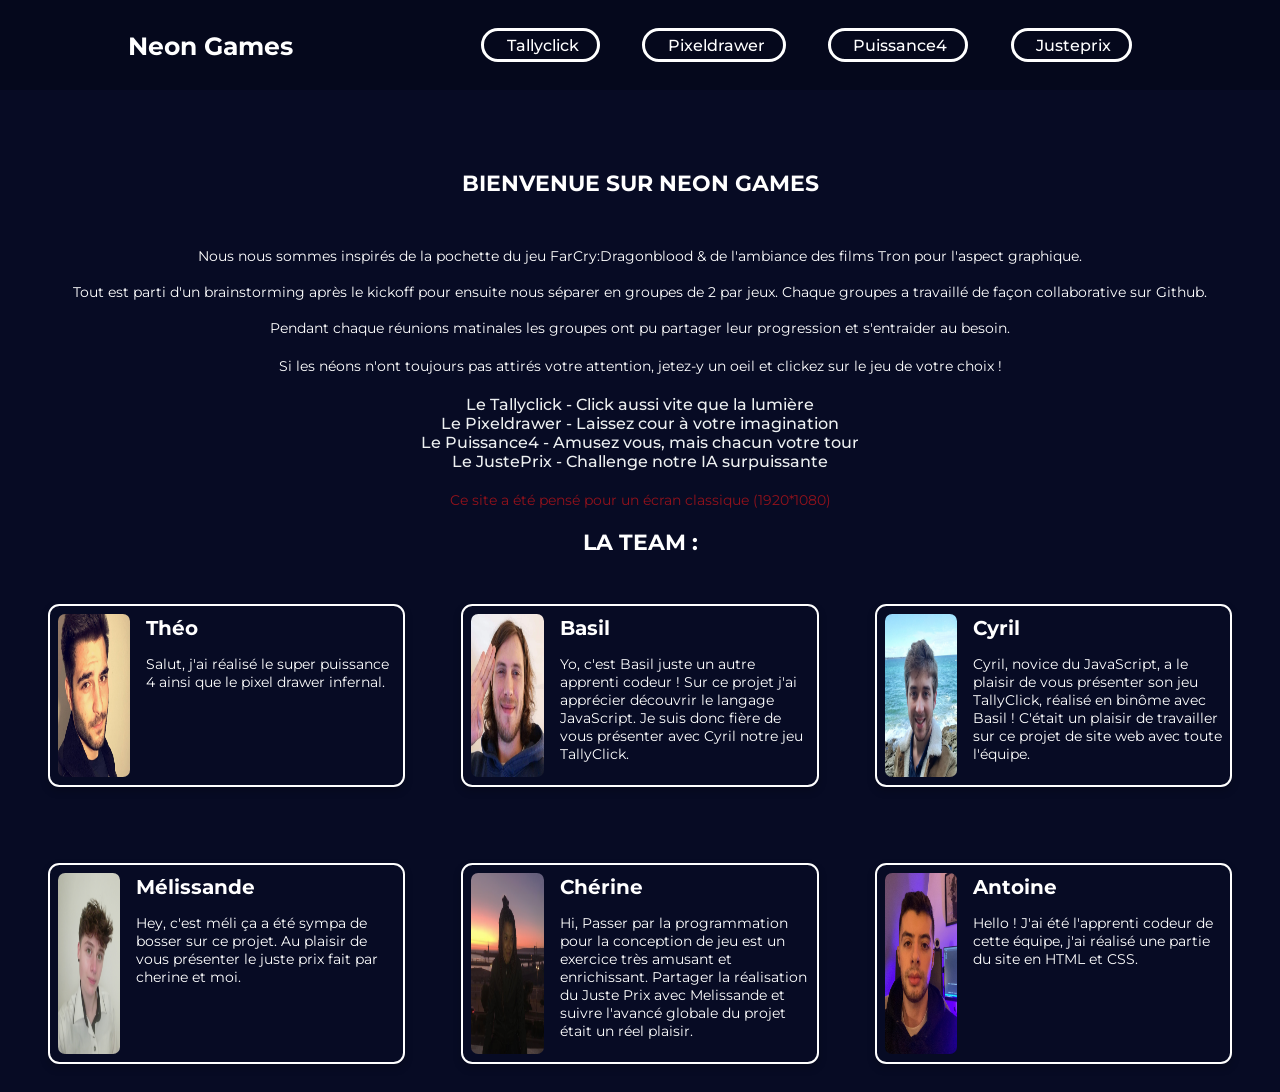
<file: projetcasino-master/index.html>
<!DOCTYPE html>
<html lang="fr">

<head>
    <meta charset="UTF-8">
    <meta name="viewport" content="width=device-width, initial-scale=1.0">
    <link rel="stylesheet" href="landingpage.css">
    <title>Neon Casino</title>
</head>

<body>
    <header>
        <h1 class="glow"><a href="index.html">Neon Games</a></h1>
        <nav>
            <ul class="nav__items">
                <li><a href="tallyclick.html" class="button">Tallyclick</a></li>
                <li><a href="Drawing.html" class="button">Pixeldrawer</a></li>
                <li><a href="puissanceq.html" class="button">Puissance4</a></li>
                <li><a href="JustePrix.html" class="button">Justeprix</a></li>
            </ul>
        </nav>
    </header>
    <main>
        <h2>Bienvenue sur Neon Games</h2>
        <p>Nous nous sommes inspirés de la pochette du jeu FarCry:Dragonblood & de l'ambiance des films Tron pour
            l'aspect graphique.<br><br> Tout est parti d'un brainstorming après le kickoff pour ensuite nous séparer en
            groupes de 2 par jeux. Chaque groupes a travaillé de façon collaborative sur Github.<br><br> Pendant chaque
            réunions matinales les groupes ont pu partager leur progression et s'entraider au besoin.</p>
        <p>Si les néons n'ont toujours pas attirés votre attention, jetez-y un oeil et clickez sur le jeu de votre choix
            !</p>
        <ul>
            <li>Le Tallyclick - Click aussi vite que la lumière</li>
            <li>Le Pixeldrawer - Laissez cour à votre imagination</li>
            <li>Le Puissance4 - Amusez vous, mais chacun votre tour</li>
            <li>Le JustePrix - Challenge notre IA surpuissante</li>
        </ul>
        <p class="averto">Ce site a été pensé pour un écran classique (1920*1080)</p>

        <div>
            <h3>LA TEAM :</h3>
        </div>

        <div class="div_card_one">
            <div class="card">
                <img src="theo.png" style="width:25%;" class="img">
                <div class="container">
                    <h4><b>Théo</b></h4>
                    <p>Salut, j'ai réalisé le super puissance 4 ainsi que le pixel drawer infernal.</p>
                </div>
            </div>

            <div class="card">
                <img src="basil.png" style="width:25%" class="img">
                <div class="container">
                    <h4><b>Basil</b></h4>
                    <p>Yo, c'est Basil juste un autre apprenti codeur ! Sur ce projet j'ai apprécier découvrir le
                        langage JavaScript. Je suis donc fière de vous présenter avec Cyril notre jeu TallyClick.</p>
                </div>
            </div>


            <div class="card">
                <img src="cyril.png" style="width:25%" class="img">
                <div class="container">
                    <h4><b>Cyril</b></h4>
                    <p>Cyril, novice du JavaScript, a le plaisir de vous présenter son jeu TallyClick, réalisé en binôme
                        avec Basil ! C'était un plaisir de travailler sur ce projet de site web avec toute l'équipe.</p>
                </div>
            </div>
        </div>
        <div class="div_card_two">
            <div class="card">
                <img src="meli.png" style="width:22%" class="img">
                <div class="container">
                    <h4><b>Mélissande</b></h4>
                    <p>Hey, c'est méli ça a été sympa de bosser sur ce projet. Au plaisir de vous présenter le juste
                        prix fait par cherine et moi.</p>
                </div>
            </div>

            <div class="card">
                <img src="cherine.png" style="width:25%" class="img">
                <div class="container">
                    <h4><b>Chérine</b></h4>
                    <p>Hi, Passer par la programmation pour la conception de jeu est un exercice très amusant et
                        enrichissant. Partager la réalisation du Juste Prix avec Melissande et suivre l'avancé globale
                        du projet était un réel plaisir.</p>
                </div>
            </div>

            <div class="card">
                <img src="antoine.png" style="width:25%" class="img">
                <div class="container">
                    <h4><b>Antoine</b></h4>
                    <p>Hello ! J'ai été l'apprenti codeur de cette équipe, j'ai réalisé une partie du site en HTML et
                        CSS.</p>
                </div>
            </div>
        </div>
    </main>

</body>

</html>
</file>
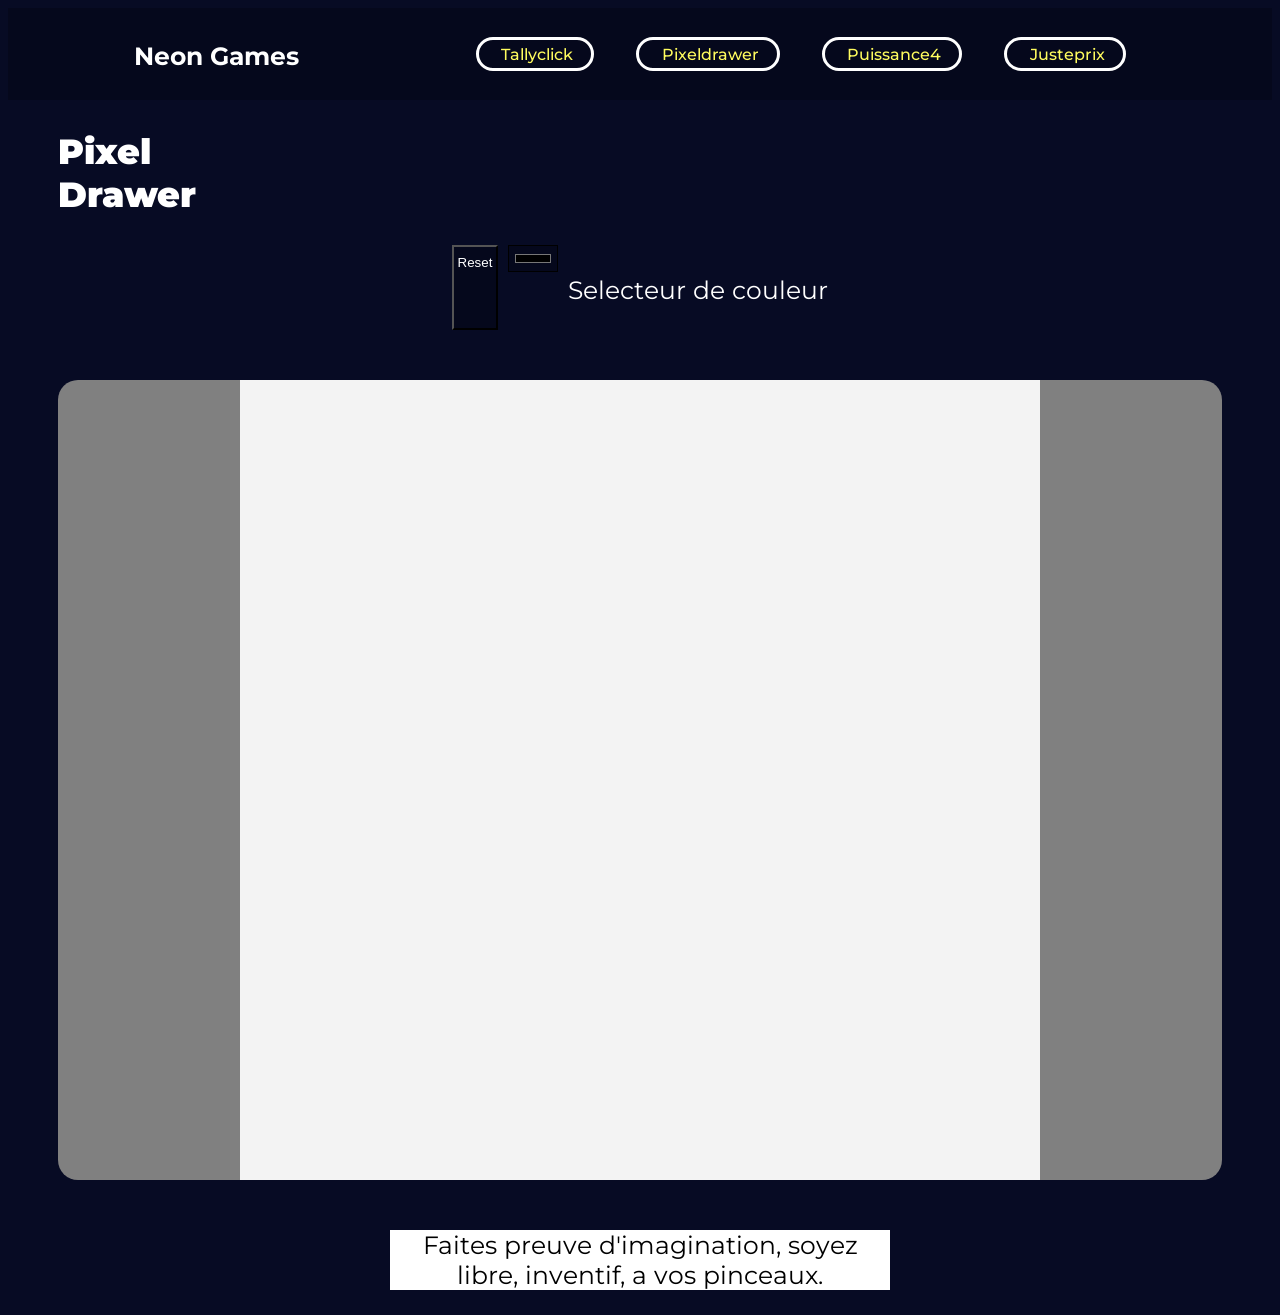
<file: projetcasino-master/Drawing.html>
<!DOCTYPE html>
<html>

<head>
    <meta charset="UTF-8">
    <link rel="stylesheet" href="https://meyerweb.com/eric/tools/css/reset/reset.css">
    <link rel="stylesheet" href="Drawing.css">
    <title>PixelDrawer</title>
</head>

<body>

    <header>
        <h1 class="glow"><a href="index.html">Neon Games</a></h1>
        <nav>
            <ul class="nav__items">
                <li><a href="tallyclick.html" class="button">Tallyclick</a></li>
                <li><a href="Drawing.html" class="button">Pixeldrawer</a></li>
                <li><a href="puissanceq.html" class="button">Puissance4</a></li>
                <li><a href="JustePrix.html" class="button">Justeprix</a></li>
            </ul>
        </nav>
    </header>

    <h2>Pixel Drawer</h2>

    <div id="buttonjeu">
        <button id="reset" onclick="localStorage.clear();window.location.reload()">Reset</button>
        <input type="color" id="palette" value="#fffff">
        <label for="palette">
            <p id="white">Selecteur de couleur</p>
        </label>
    </div>
    <div id="backzone">
        <div id="zone"></div>
    </div>
    <div id="backregle">
        <div id="regle">
            <p>
                Faites preuve d'imagination, soyez libre, inventif, a vos pinceaux.
            </p>
        </div>
    </div>
    <script type="text/javascript" src="Drawing.js"></script>

</body>

</html>
</file>
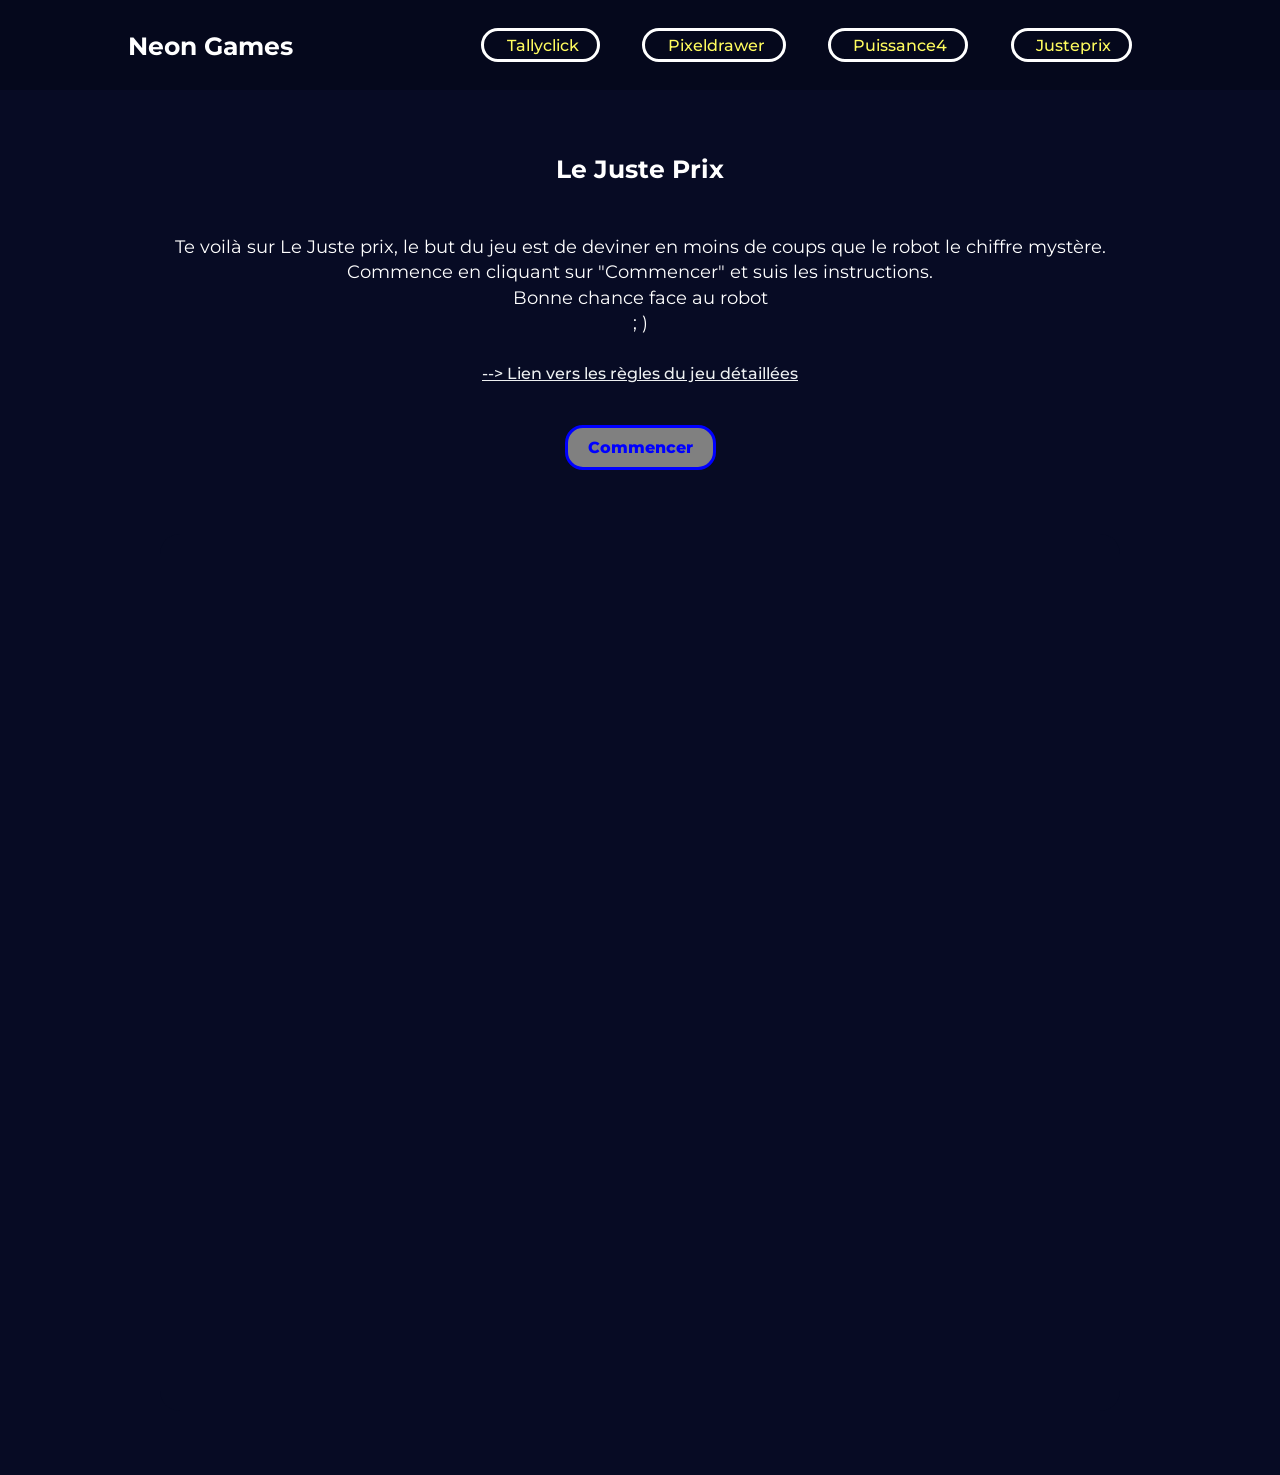
<file: projetcasino-master/JustePrix.html>
<!DOCTYPE html>
<html>

<head>
    <meta charset="UTF-8" />
    <title>Juste Prix</title>
    <link rel="icon" href="robot-design_copie.svg" />
    <link rel="stylesheet" href="https://meyerweb.com/eric/tools/css/reset/reset.css">
    <link rel="stylesheet" href="JustePrix.css" />
    <script src="JustePrix.js"></script>
</head>

<body>
    <header>
        <h1 class="glow"><a href="index.html">Neon Games</a></h1>
        <nav>
            <ul class="nav__items">
                <li><a href="tallyclick.html" class="button">Tallyclick</a></li>
                <li><a href="Drawing.html" class="button">Pixeldrawer</a></li>
                <li><a href="puissanceq.html" class="button">Puissance4</a></li>
                <li><a href="JustePrix.html" class="button">Justeprix</a></li>
            </ul>
        </nav>
    </header>
    <main>
        <h1 class="glow" id="titre"><a href="JustePrix.html">Le Juste Prix</a></h1>
        <section id="regles">
            <div>Te voilà sur Le Juste prix, le but du jeu est de deviner en moins de coups que le robot le chiffre
                mystère.
                <br>Commence en cliquant sur "Commencer" et suis les instructions.
                <br> Bonne chance face au robot <br> ; )
                <br><br><a
                    href="https://fr.wikipedia.org/wiki/Le_Juste_Prix#:~:text=Un%20article%20de%20Wikip%C3%A9dia%2C%20l%27encyclop%C3%A9die%20libre.&text=Le%20Juste%20Prix%20est%20un,2015%20%2C%20avec%20Vincent%20Lagaf">
                    --> Lien vers les règles du jeu détaillées</a>
            </div>
        </section>
        <button class="button_click" id="Commencer" onclick="Debut()">Commencer</button>
        <section id="contenu">
            <!--Affiche les compteurs au dessus de l'image centrale  -->
            <section id="LesDonnes">
                <section id="MonCompteur"> </section>
                <section id="SonCompteur"></section>
            </section>
            <!--Image centrale comportant les consignes + input + boutons + message d'erreur  -->
            <article id="input">
                <!-- Les scores affichés à la fin de la partie  -->
                <section id="LesScores">
                    <section id="MonScore"></section>
                    <section id="SonScore"></section>
                </section>

                <!-- PARTIE 1_1 : Consigne première partie du jeu  + bouton jouer  -->
                <section id="AfficherConsigne">Bienvenue ! <br><br> Ta mission pour cette première partie est de trouver
                    le nombre mystère. <br><br> Tu devras rentrer des nombres compris entre 0 et 100,1000 ou 10 000
                    selon le niveau choisi.<br><br> A toi de jouer ! </section>
                <section id="AfficherNiveaux"> <button id="BoutonAfficherNiveaux" class="button_click" type="button"
                        onclick="Partie1_2();"> Jouer </button></section>

                <!-- PARTIE 1_2 : Choix du niveau -->
                <section id="Niveau">
                    <button type="button" class="button_click" onclick="Niveau1()" onmouseover="mouse(1, 100)"
                        onmouseleave="mouse(0, 100)"> Niveau 1 </button>
                    <button type="button" class="button_click" onclick="Niveau2()" onmouseover="mouse(1, 1000)"
                        onmouseleave="mouse(0, 1000)"> Niveau 2 </button>
                    <button type="button" class="button_click" onclick="Niveau3()" onmouseover="mouse(1, 10000)"
                        onmouseleave="mouse(0, 10000)"> Niveau 3 </button>
                </section>

                <!--PARTIE 1_3 : Jeu de la partie + Message d'erreur si valeur erronnée-->
                <section id="BoutonsPartie1_3">
                    <input type="number" id="recup" name="ChiffreADeviner" placeholder="Ex. : 71,77,05 " required>
                    <button id="button" type="button" class="button_click" onclick="Partie1_3()"> Valider </button>
                </section>
                <section id="MessageErreur"></section>

                <!-- PARTIE 2_1 :  
                    Phase 1 : Consigne + bouton "jouer" -->
                <section id="JouerPartie2"> <button id="BoutonJouerPartie2" type="button" class="button_click"
                        onclick="Partie2_1();"> Jouer </button></section>
                <!-- Phase 2 : Consigne + bouton "c'est bon"-->
                <section id="GenererChiffreAleatoire"><button id="BoutonGenererChiffreAleatoire" type="button"
                        class="button_click" onclick="Partie2_2()"> C'est bon ! </button></section>

                <!-- PARTIE 2_2 : Dire si c'est plus ou moins -->
                <section id="BoutonsPartie2_2">
                    <button id="buttonPlus" type="button" class="button_click" onclick="CestPlus()"> C'est plus
                    </button>
                    <button id="buttonMoins" type="button" class="button_click" onclick="CestMoins()"> C'est moins
                    </button>
                    <button id="buttonCestCa" type="button" class="button_click" onclick="CestCa()"> C'est ça !
                    </button>
                </section>

                <!-- PARTIE 2_3 : Transition finale + bouton rejouer  -->
                <section id="Rejouer"><button id="BoutonRejouer" type="button" class="button_click"
                        onclick='window.location.reload(false)' value="Rafraichir"> Rejouer </button></section>

                <!-- Partie 2_2 : Image du robot -->
                <img id="Robot" src="robot-design_copie.svg">

                <!-- Partie 1_2 : Souris over les boutons de niveau, fais apparaitre une indication  -->
                <section id="Survol"></section>

            </article>
            <!-- PARTIE 2_2 : Robot génère un chiffre aléatoire -->
            <span id="BlocChiffreAleatoire"> <span id="LeChiffreAleatoire2"></span></span>

            <!-- Partie 1_3: bulles "C'est plus" et "C'est moins"-->
            <section id=bulle></section>
    </main>
</body>

</html>
</file>
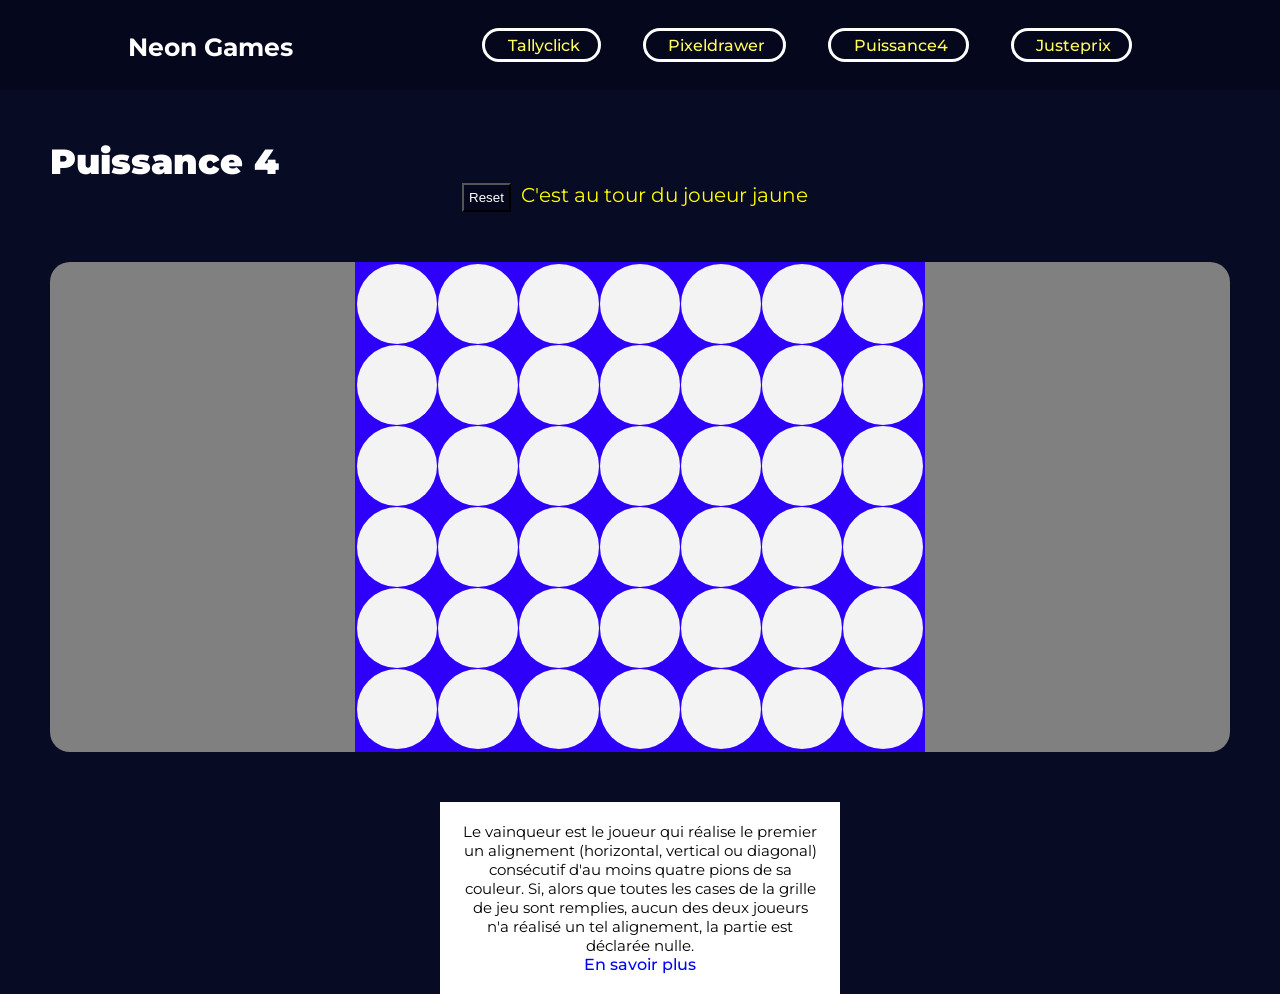
<file: projetcasino-master/puissanceq.html>
<!DOCTYPE html>
<html>

<head>
    <meta charset="UTF-8">
    <link rel="stylesheet" href="https://meyerweb.com/eric/tools/css/reset/reset.css">
    <link rel="stylesheet" type="text/css" href="puissanceq.css">
    <title>Puissance4</title>
</head>

<body>
    <header>
        <h1 class="glow"><a href="index.html">Neon Games</a></h1>
        <nav>
            <ul class="nav__items">
                <li><a href="tallyclick.html" class="button">Tallyclick</a></li>
                <li><a href="Drawing.html" class="button">Pixeldrawer</a></li>
                <li><a href="puissanceq.html" class="button">Puissance4</a></li>
                <li><a href="JustePrix.html" class="button">Justeprix</a></li>
            </ul>
        </nav>
    </header>

    <h2 id="titreez">Puissance 4 </h2>

    <div id="boutonjeu">
        <input type="button" id="reset" onclick="localStorage.clear();window.location.reload(false)" value="Reset">
        <span id="tour"></span>
    </div>

    <div id="backzone">
        <div id="background">
            <div id="zone">
            </div>
        </div>
    </div>

    <div id="backregle">
        <div id="regle">
            <p>
                Le vainqueur est le joueur qui réalise le premier un alignement (horizontal, vertical ou diagonal)
                consécutif d'au moins quatre pions de sa couleur. Si, alors que toutes les cases de la grille de jeu
                sont remplies, aucun des deux joueurs n'a réalisé un tel alignement, la partie est déclarée nulle.
                <br><a
                    href="https://fr.wikipedia.org/wiki/Puissance_4#:~:text=R%C3%A8gles%20du%20jeu,-Le%20but%20du&text=Le%20vainqueur%20est%20le%20joueur,la%20partie%20est%20d%C3%A9clar%C3%A9e%20nulle."><span
                        id="esp">En savoir plus</span></a>
            </p>
        </div>
    </div>

    <script type="text/javascript" src="puissanceq.js"></script>

</body>

</html>
</file>
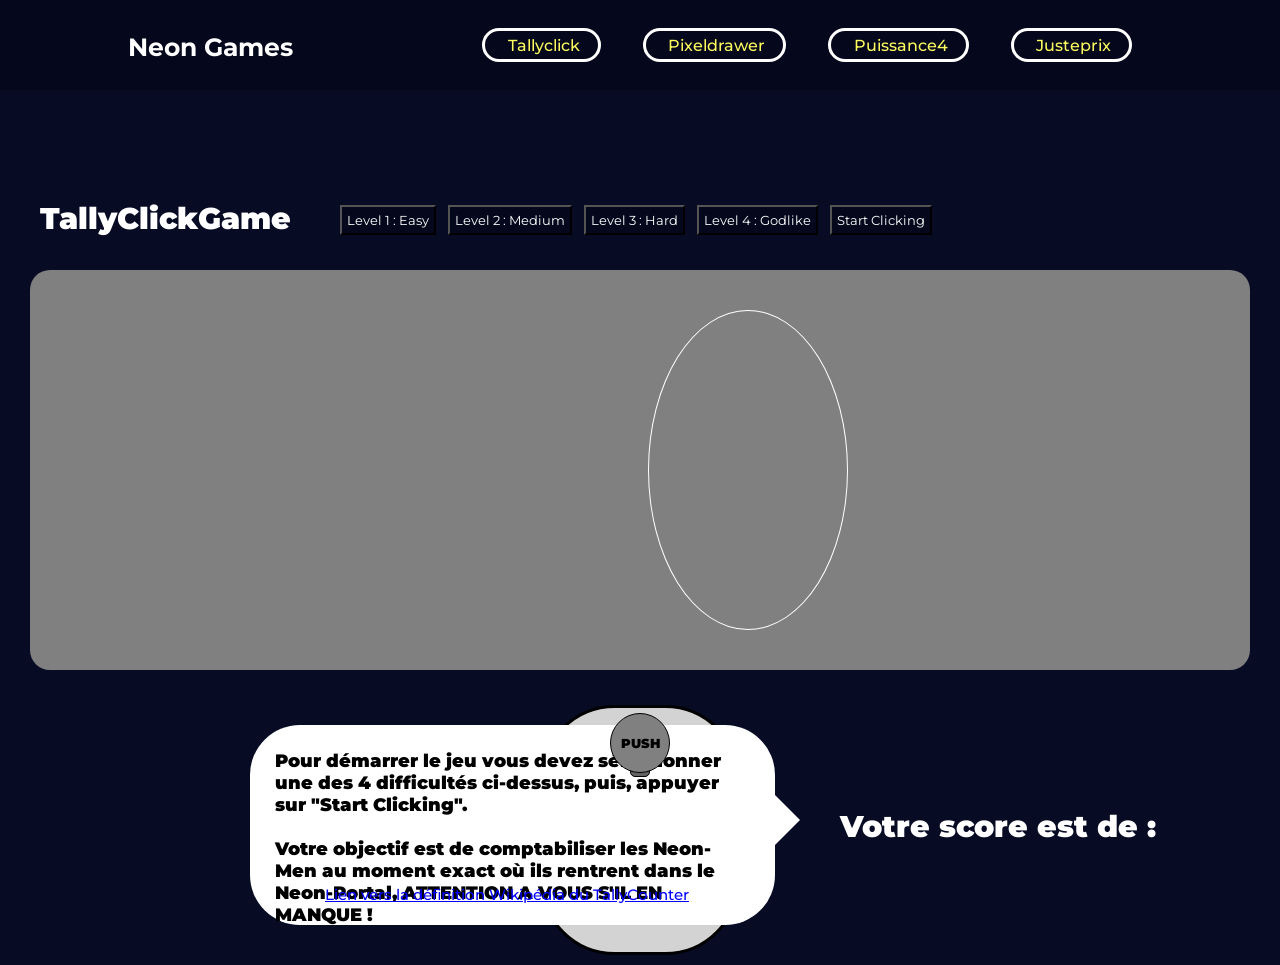
<file: projetcasino-master/tallyclick.html>
<!DOCTYPE html>
<html lang="fr">

<head>
    <meta charset="UTF-8">
    <meta name="viewport" content="width=device-width, initial-scale=1.0">
    <link rel="stylesheet" href="https://meyerweb.com/eric/tools/css/reset/reset.css">
    <link rel="stylesheet" href="tallyclick.css">
    <title>ClickGame</title>
</head>

<body>
    <!-- La NavBar -->
    <header>
        <h1 class="glow"><a href="index.html">Neon Games</a></h1>
        <nav>
            <ul class="nav__items">
                <li><a href="tallyclick.html" class="button">Tallyclick</a></li>
                <li><a href="Drawing.html" class="button">Pixeldrawer</a></li>
                <li><a href="puissanceq.html" class="button">Puissance4</a></li>
                <li><a href="JustePrix.html" class="button">Justeprix</a></li>
            </ul>
        </nav>
    </header>

    <main>
        <!-- Message de Lancement -->
        <h2></h2>
        <h3>TallyClickGame</h3>

        <!-- Les boutons -->
        <aside id='menujeu'>
            <!-- Boutons de difficultés -->
            <button class='menu' onclick="SetDiff('facile')">Level 1 : Easy</button>
            <button class='menu' onclick="SetDiff('moyen')">Level 2 : Medium</button>
            <button class='menu' onclick="SetDiff('hard')">Level 3 : Hard</button>
            <button class='menu' onclick="SetDiff('impossible')">Level 4 : Godlike</button>
            <!-- Lancer le jeu -->
            <button class='menu' onclick="Startgame()" id="launch">Start Clicking</button>
        </aside>

        <!-- La fenêtre de jeu -->
        <article>
            <div class='limit-gauche'></div>
            <div id="test" class='limit-droite'></div>
            <section>

            </section>
        </article>

        <aside>
            <!-- Le clicker -->
            <section class="tali">
                <div id="tigefer"></div>
                <div id="tigefer2"></div>
                <div id="fauxreset"></div>
                <button id="reset" onclick="reset()">Remettre à zéro</button>
                <span id="cliks">0 0 0 0</span>
                <button id="pushclick" onclick="clique()">PUSH</button>
            </section>
            <!-- Le score -->
            <section>
                <p class="score">Votre score est de :</p>
            </section>
            <!-- L'infobulle -->
            <section class="infobulle">
                <section class="rightarrow"></section>
                <p class="info">Pour démarrer le jeu vous devez sélectionner une des 4 difficultés ci-dessus, puis,
                    appuyer sur "Start Clicking".
                    <br><br>
                    Votre objectif est de comptabiliser les Neon-Men au moment exact où ils rentrent dans le
                    Neon-Portal, ATTENTION A VOUS S'IL EN MANQUE !
                </p>
                <br>
                <a class="wikitally" href="https://fr.wikipedia.org/wiki/Compteur_manuel" target="_blank">Lien vers la
                    définition Wikipédia du TallyCounter</a>
            </section>
        </aside>
    </main>

    <!-- Le footer -->
    <footer>

    </footer>

    <!-- Intégration du JS -->
    <script type="text/javascript" src="tallyclick.js">
    </script>
</body>

</html>
</file>
<file: projetcasino-master/landingpage.css>
@import url('https://fonts.googleapis.com/css2?family=Montserrat:wght@500&display=swap');
:root {
  /* Base font size */
  font-size: 9px;
  /* Set neon color */
  --neon-text-color: #f40;
  --neon-border-color: #08f;
}

* {
  box-sizing: border-box;
  margin: 0;
  padding: 0;
}

header {
  height: 90px;
  background-color: #05081c;
}

li, a {
  font-family: "Montserrat", sans-serif;
  font-weight: 500;
  font-size: 16px;
  color: #edf0f1;
  text-decoration: none;
}

header {
  display: flex;
  justify-content: space-between;
  align-items: center;
  padding: 30px 10%;
}

.nav__items {
  list-style: none;
}

.nav__items li {
  display: inline-block;
  padding: 0px 20px;
}

.nav__items li a {
  transition: all 0.3s ease 0s;
}

body {
  background-color: #070b24;
}

.card:hover {
  box-shadow: 0 8px 16px 0 rgba(0, 0, 0, 0.6);
}

.container {
  padding: 2px 16px;
}

h1 a {
  font-family: "Montserrat";
  font-size: 25px;
  color: #fff;
  font-weight: bold;
}

h4 {
  font-family: "Montserrat", sans-serif;
  font-size: 20px;
  font-weight: bold;
  padding-bottom: 15px;
  padding-top: 8px;
}

h3 {
  font-family: "Montserrat", sans-serif;
  font-size: 22px;
  color: #fff;
  text-align: center;
  text-transform: uppercase;
}

p {
  font-family: "Montserrat", sans-serif;
  font-size: 14px;
  color: #fff;
  padding-bottom: 20px;
}

h2 {
  font-family: "Montserrat", sans-serif;
  font-size: 22px;
  color: #fff;
  text-align: center;
  padding-top: 80px;
  text-transform: uppercase;
  padding-bottom: 50px;
}

main>ul li {
  display: flex;
  justify-content: center;
}

main>p {
  display: flex;
  justify-content: center;
  text-align: center;
}

.averto {
  padding-top: 20px;
  color: rgba(230, 22, 22, 0.623);
}

.glow {
  font-size: 30px;
  color: #fff;
  -webkit-animation: glow 1s ease-in-out infinite alternate;
  -moz-animation: glow 1s ease-in-out infinite alternate;
  animation: glow 1s ease-in-out infinite alternate;
}

.button {
  /* Code inspiré par: https://codepen.io/GeorgePark/pen/MrjbEr */
  font-size: 16px;
  font-family: "Montserrat", sans-serif;
  color: rgb(255, 255, 255);
  padding: 0.5rem 2rem 0.5rem 2.5rem;
  border: 0.4rem solid #fff;
  border-radius: 2rem;
  animation: flicker 1.5s infinite alternate;
}

.button::-moz-selection {
  background-color: var(--neon-border-color);
  color: var(--neon-text-color);
}

.button::selection {
  background-color: var(--neon-border-color);
  color: var(--neon-text-color);
}

.button:focus {
  outline: none;
}

.card {
  box-shadow: 0 4px 8px 0 rgba(0, 0, 0, 0.2);
  transition: 0.3s;
  width: 80%;
  margin: 28px;
  display: flex;
  border-radius: 0.3cm;
  color: #fff;
  border: solid #fff 2px;
}

.card:hover {
  box-shadow: 0 8px 16px 0 rgba(0, 0, 0, 0.2);
}

.container {
  padding: 2px 8px;
  color: #fff;
}

.div_card_one {
  margin: 20px 20px 0px 20px;
  display: inline-flex;
}

.div_card_two {
  margin: 20px 20px 0px 20px;
  display: inline-flex;
}

.img {
  border-radius: 0.4cm;
  padding: 8px;
}

/* Animate neon flicker */

@keyframes flicker {
  0%, 19%, 21%, 23%, 25%, 54%, 56%, 100% {
    text-shadow: -0.2rem -0.2rem 1rem #fff, 0.2rem 0.2rem 1rem #fff, 0 0 2rem var(--neon-text-color), 0 0 4rem var(--neon-text-color), 0 0 6rem var(--neon-text-color), 0 0 8rem var(--neon-text-color), 0 0 10rem var(--neon-text-color);
    box-shadow: 0 0 .5rem #fff, inset 0 0 .5rem #fff, 0 0 2rem var(--neon-border-color), inset 0 0 2rem var(--neon-border-color), 0 0 4rem var(--neon-border-color), inset 0 0 4rem var(--neon-border-color);
  }
  20%, 24%, 55% {
    text-shadow: none;
    box-shadow: none;
  }
}

@-webkit-keyframes glow {
  from {
    text-shadow: 0 0 10px #fff, 0 0 20px #fff, 0 0 30px #e60073, 0 0 40px #e60073, 0 0 50px #e60073, 0 0 60px #e60073, 0 0 70px #e60073;
  }
  to {
    text-shadow: 0 0 20px #fff, 0 0 30px #ff4da6, 0 0 40px #ff4da6, 0 0 50px #ff4da6, 0 0 60px #ff4da6, 0 0 70px #ff4da6, 0 0 80px #ff4da6;
  }
}

.glow_items:hover {
  font-size: 16px;
  color: #fff;
  -webkit-animation: glow 1s ease-in-out infinite alternate;
  -moz-animation: glow 1s ease-in-out infinite alternate;
  animation: glow 1s ease-in-out infinite alternate;
}

@-webkit-keyframes glow {
  from {
    text-shadow: 0 0 10px #fff, 0 0 20px #fff, 0 0 30px #e60073, 0 0 40px #e60073, 0 0 50px #e60073, 0 0 60px #e60073, 0 0 70px #e60073;
  }
  to {
    text-shadow: 0 0 20px #fff, 0 0 30px #ff4da6, 0 0 40px #ff4da6, 0 0 50px #ff4da6, 0 0 60px #ff4da6, 0 0 70px #ff4da6, 0 0 80px #ff4da6;
  }
}

{}
</file>
<file: projetcasino-master/Drawing.css>
@import url('https://fonts.googleapis.com/css2?family=Montserrat:wght@500&display=swap');
:root {
    /* Base font size */
    font-size: 9px;
    /* Set neon color */
    --neon-text-color: #f40;
    --neon-border-color: #08f;
}

}

* {
    box-sizing: border-box;
    margin: 0;
    padding: 0;
}

header {
    height: 90px;
    background-color: #05081c;
}

li, a {
    font-family: "Montserrat", sans-serif;
    font-weight: 500;
    font-size: 16px;
    color: #edf0f1;
    text-decoration: none;
}

header {
    display: flex;
    justify-content: space-between;
    align-items: center;
    padding: 1px 10%;
}

.nav__items {
    list-style: none;
}

.nav__items li {
    display: inline-block;
    padding: 0px 20px;
}

.nav__items li a {
    transition: all 0.3s ease 0s;
}

body {
    background-color: #070b24;
    font-family: "Montserrat", sans-serif;
}

.card:hover {
    box-shadow: 0 8px 16px 0 rgba(0, 0, 0, 0.6);
}

.container {
    padding: 2px 16px;
}

h1 a {
    font-family: "Montserrat";
    font-size: 25px;
    color: #fff;
    font-weight: bold;
}

.glow {
    font-size: 30px;
    color: #fff;
    -webkit-animation: glow 1s ease-in-out infinite alternate;
    -moz-animation: glow 1s ease-in-out infinite alternate;
    animation: glow 1s ease-in-out infinite alternate;
}

.button {
    /* Code inspiré par: https://codepen.io/GeorgePark/pen/MrjbEr */
    font-size: 16px;
    font-family: "Montserrat", sans-serif;
    color: rgb(255, 252, 94);
    padding: 0.5rem 2rem 0.5rem 2.5rem;
    border: 0.4rem solid #fff;
    border-radius: 2rem;
    animation: flicker 1.5s infinite alternate;
}

.button::-moz-selection {
    background-color: var(--neon-border-color);
    color: var(--neon-text-color);
}

.button::selection {
    background-color: var(--neon-border-color);
    color: var(--neon-text-color);
}

.button:focus {
    outline: none;
}

/* Animate neon flicker */

@keyframes flicker {
    0%, 19%, 21%, 23%, 25%, 54%, 56%, 100% {
        text-shadow: -0.2rem -0.2rem 1rem #fff, 0.2rem 0.2rem 1rem #fff, 0 0 2rem var(--neon-text-color), 0 0 4rem var(--neon-text-color), 0 0 6rem var(--neon-text-color), 0 0 8rem var(--neon-text-color), 0 0 10rem var(--neon-text-color);
        box-shadow: 0 0 .5rem #fff, inset 0 0 .5rem #fff, 0 0 2rem var(--neon-border-color), inset 0 0 2rem var(--neon-border-color), 0 0 4rem var(--neon-border-color), inset 0 0 4rem var(--neon-border-color);
    }
    20%, 24%, 55% {
        text-shadow: none;
        box-shadow: none;
    }
}

@-webkit-keyframes glow {
    from {
        text-shadow: 0 0 10px #fff, 0 0 20px #fff, 0 0 30px #e60073, 0 0 40px #e60073, 0 0 50px #e60073, 0 0 60px #e60073, 0 0 70px #e60073;
    }
    to {
        text-shadow: 0 0 20px #fff, 0 0 30px #ff4da6, 0 0 40px #ff4da6, 0 0 50px #ff4da6, 0 0 60px #ff4da6, 0 0 70px #ff4da6, 0 0 80px #ff4da6;
    }
}

.glow_items:hover {
    font-size: 16px;
    color: #fff;
    -webkit-animation: glow 1s ease-in-out infinite alternate;
    -moz-animation: glow 1s ease-in-out infinite alternate;
    animation: glow 1s ease-in-out infinite alternate;
}

@-webkit-keyframes glow {
    from {
        text-shadow: 0 0 10px #fff, 0 0 20px #fff, 0 0 30px #e60073, 0 0 40px #e60073, 0 0 50px #e60073, 0 0 60px #e60073, 0 0 70px #e60073;
    }
    to {
        text-shadow: 0 0 20px #fff, 0 0 30px #ff4da6, 0 0 40px #ff4da6, 0 0 50px #ff4da6, 0 0 60px #ff4da6, 0 0 70px #ff4da6, 0 0 80px #ff4da6;
    }
}

#zone {
    display: grid;
    margin-bottom: 1fr;
    -webkit-user-select: none;
}

#backzone {
    background-color: grey;
    border-radius: 20px;
    margin: 50px;
    display: flex;
    justify-content: center;
}

h2 {
    color: white;
    font-size: 35px;
    font-weight: 900;
    font-family: "Montserrat", sans-serif;
    margin-left: 50px;
    margin-top: 30px;
    width: 240px;
}

#buttonjeu {
    display: flex;
    justify-content: center;
}

label, p {
    font-size: 25px;
    color: white;
    font-family: "Montserrat", sans-serif;
}

#reset, #palette {
    display: inherit;
    background-color: #05081c;
    border-color: solid 1px black;
    color: #fff;
    margin-right: 10px;
    padding: 4px;
    padding-top: 8px;
}

#palette {
    padding: 4px;
}

#regle {
    color: rgb(0, 0, 0);
    font-size: 15px;
    width: 500px;
    text-align: center;
}

#backregle {
    background-color: rgb(255, 255, 255);
    width: 500px;
    margin-left: auto;
    margin-right: auto;
}

#esp {
    color: blue;
}

#regle, p {
    color: black;
}

#white {
    color: white;
    padding-top: 5px;
}
</file>
<file: projetcasino-master/JustePrix.css>
@import url('https://fonts.googleapis.com/css2?family=Montserrat:wght@500&display=swap');
:root {
    /* Base font size */
    font-size: 9px;
    /* Set neon color */
    --neon-text-color: #f40;
    --neon-border-color: #08f;
}

* {
    box-sizing: border-box;
    margin: 0;
    padding: 0;
}

header {
    height: 90px;
    background-color: #05081c;
}

li, a {
    font-family: "Montserrat", sans-serif;
    font-weight: 500;
    font-size: 16px;
    color: #edf0f1;
    text-decoration: none;
}

header {
    display: flex;
    justify-content: space-between;
    align-items: center;
    padding: 30px 10%;
}

.nav__items {
    list-style: none;
}

.nav__items li {
    display: inline-block;
    padding: 0px 20px;
}

.nav__items li a {
    transition: all 0.3s ease 0s;
}

body {
    background-color: #070b24;
}

.card:hover {
    box-shadow: 0 8px 16px 0 rgba(0, 0, 0, 0.6);
}

.container {
    padding: 2px 16px;
}

h1 a {
    font-family: "Montserrat";
    font-size: 25px;
    color: #fff;
    font-weight: bold;
}

.glow {
    font-size: 30px;
    color: #fff;
    -webkit-animation: glow 1s ease-in-out infinite alternate;
    -moz-animation: glow 1s ease-in-out infinite alternate;
    animation: glow 1s ease-in-out infinite alternate;
}

.button {
    /* Code inspiré par: https://codepen.io/GeorgePark/pen/MrjbEr */
    font-size: 16px;
    font-family: "Montserrat", sans-serif;
    color: rgb(255, 252, 94);
    padding: 0.5rem 2rem 0.5rem 2.5rem;
    border: 0.4rem solid #fff;
    border-radius: 2rem;
    animation: flicker 1.5s infinite alternate;
}

.button::-moz-selection {
    background-color: var(--neon-border-color);
    color: var(--neon-text-color);
}

.button::selection {
    background-color: var(--neon-border-color);
    color: var(--neon-text-color);
}

.button:focus {
    outline: none;
}

/* Animate neon flicker */

@keyframes flicker {
    0%, 19%, 21%, 23%, 25%, 54%, 56%, 100% {
        text-shadow: -0.2rem -0.2rem 1rem #fff, 0.2rem 0.2rem 1rem #fff, 0 0 2rem var(--neon-text-color), 0 0 4rem var(--neon-text-color), 0 0 6rem var(--neon-text-color), 0 0 8rem var(--neon-text-color), 0 0 10rem var(--neon-text-color);
        box-shadow: 0 0 .5rem #fff, inset 0 0 .5rem #fff, 0 0 2rem var(--neon-border-color), inset 0 0 2rem var(--neon-border-color), 0 0 4rem var(--neon-border-color), inset 0 0 4rem var(--neon-border-color);
    }
    20%, 24%, 55% {
        text-shadow: none;
        box-shadow: none;
    }
}

@-webkit-keyframes glow {
    from {
        text-shadow: 0 0 10px #fff, 0 0 20px #fff, 0 0 30px #e60073, 0 0 40px #e60073, 0 0 50px #e60073, 0 0 60px #e60073, 0 0 70px #e60073;
    }
    to {
        text-shadow: 0 0 20px #fff, 0 0 30px #ff4da6, 0 0 40px #ff4da6, 0 0 50px #ff4da6, 0 0 60px #ff4da6, 0 0 70px #ff4da6, 0 0 80px #ff4da6;
    }
}

.glow_items:hover {
    font-size: 16px;
    color: #fff;
    -webkit-animation: glow 1s ease-in-out infinite alternate;
    -moz-animation: glow 1s ease-in-out infinite alternate;
    animation: glow 1s ease-in-out infinite alternate;
}

@-webkit-keyframes glow {
    from {
        text-shadow: 0 0 10px #fff, 0 0 20px #fff, 0 0 30px #e60073, 0 0 40px #e60073, 0 0 50px #e60073, 0 0 60px #e60073, 0 0 70px #e60073;
    }
    to {
        text-shadow: 0 0 20px #fff, 0 0 30px #ff4da6, 0 0 40px #ff4da6, 0 0 50px #ff4da6, 0 0 60px #ff4da6, 0 0 70px #ff4da6, 0 0 80px #ff4da6;
    }
}

#titre {
    margin-top: 5%;
    margin-bottom: 2%;
    text-align: center;
    font-family: "Montserrat";
    font-size: 25px;
    color: #fff;
    font-weight: bold;
}

#regles {
    text-align: center;
    margin-top: 4%;
    font-size: 18px;
    font-family: "Montserrat";
    color: white;
    line-height: 1.4em;
}

#regles a {
    text-decoration: underline;
}

#Commencer {
    display: block;
    margin: auto;
    margin-top: 3%;
    margin-bottom: 5%;
}

#contenu {
    font-family: "Montserrat";
    font-size: 1.5em;
    margin-bottom: 5%;
    margin-left: 12.5%;
    margin-right: 12.5%;
    height: 65em;
    width: 75%;
    border-radius: 20px;
    padding: 1%;
    background-color: #070b24;
    display: flex;
    flex-direction: column;
    align-items: center;
}

#input {
    display: none;
    border-radius: 20px;
    background-color: grey;
    /*background-image:url(1.jpg);
    background-repeat:no-repeat;
    background-position:center center;
    background-size: cover;*/
    margin-top: 4%;
    margin-bottom: 2%;
    padding-top: 2%;
    padding-bottom: 2%;
    padding-right: 10%;
    padding-left: 10%;
    height: 36%;
    width: 75%;
    box-shadow: 0px 0px 25px rgba(0, 0, 255, 0.555);
}

.pop_up {
    border-radius: 20px;
    background-color: #05081c;
    color: white;
    border: solid blue;
    font-size: 20px;
    margin-bottom: 6%;
    padding-top: 3%;
    padding-bottom: 3%;
    padding-left: 2%;
    padding-right: 2%;
    text-align: center;
}

#bulle {
    height: 65%;
    width: 20%;
}

#BlocChiffreAleatoire {
    border-radius: 20px;
    background-color: #05081c;
    color: white;
    border: solid blue;
    padding: 1%;
    margin-top: -12%;
    text-align: center;
    margin-bottom: 2%;
    display: none;
}

#Niveau {
    justify-content: space-around;
    margin-top: 2%;
    text-align: center;
    margin-bottom: 2%;
    display: none;
}

#BoutonsPartie2_2 {
    margin-top: 2%;
    display: none;
    text-align: center;
    margin-bottom: 2%;
}

#Survol p {
    border-radius: 20px;
    text-align: center;
    background-color: #05081c;
    color: grey;
    padding: 2%;
    margin-top: 5%;
    margin-left: 20%;
    margin-right: 20%;
    border: solid rgba(0, 0, 255, 0.473);
}

#BoutonsPartie1_3 {
    display: none;
    margin-top: 2%;
    text-align: center;
    margin-bottom: 2%;
}

#AfficherConsigne {
    border-radius: 10px;
    background-color: #05081c;
    color: white;
    border: solid white;
    padding-top: 10px;
    padding-bottom: 10px;
    padding-right: 20px;
    padding-left: 20px;
    margin-top: 2%;
    text-align: center;
    margin-bottom: 4%;
    line-height: 1.2em;
}

#MonCompteur {
    display: none;
    border-radius: 10px;
    border: solid blue;
    background-color: #05081c;
    color: white;
    padding-top: 5px;
    padding-bottom: 5px;
    padding-right: 20px;
    padding-left: 20px;
    text-align: center;
}

#SonCompteur {
    display: none;
    border-radius: 10px;
    border: solid blue;
    background-color: #05081c;
    color: white;
    padding-top: 5px;
    padding-bottom: 5px;
    padding-right: 20px;
    padding-left: 20px;
    text-align: center;
    margin-top: 2%;
}

#MonScore {
    display: none;
    border-radius: 10px;
    background-color: #05081c;
    color: white;
    border: solid rgba(0, 0, 255, 0.493);
    padding: 1.5%;
    text-align: center;
    margin-left: 10%;
    margin-bottom: 3%;
}

#SonScore {
    display: none;
    border-radius: 10px;
    background-color: #05081c;
    border: solid rgba(0, 0, 255, 0.493);
    color: white;
    padding: 1.5%;
    text-align: center;
    margin-left: 40%;
    margin-bottom: 3%;
}

#LesDonnes {
    display: flex;
}

#LesScores {
    display: flex;
    align-items: space-between;
}

#JouerPartie2 {
    justify-content: space-around;
    margin-top: 20px;
    text-align: center;
    margin-bottom: 20px;
    display: none;
}

#Rejouer {
    justify-content: space-around;
    margin-top: 20px;
    text-align: center;
    margin-bottom: 20px;
    display: none;
}

#BoutonJouerPartie1_3 {
    justify-content: space-around;
    padding: 1%;
    text-align: center;
    margin-bottom: 2%;
    display: none;
}

#GenererChiffreAleatoire {
    justify-content: space-around;
    margin-top: 20px;
    text-align: center;
    margin-bottom: 20px;
    display: none;
}

#MessageErreur {
    display: none;
    border-radius: 20px;
    background-color: #84D0F1;
    padding-top: 5px;
    padding-bottom: 5px;
    padding-right: 20px;
    padding-left: 20px;
    text-align: center;
}

input:invalid {
    border: 2px solid #AC00C1;
}

input:valid {
    border: 2px solid #348DA3;
}

#AfficherNiveaux {
    justify-content: space-around;
    margin-top: 20px;
    text-align: center;
    margin-bottom: 20px;
}

#Robot {
    margin-top: 9%;
    margin-left: 35%;
    width: 80%;
    height: 80%;
    display: none;
}

#recup {
    padding: 1%;
    margin: 2%;
}

.button_click {
    font-size: 16px;
    font-weight: 800;
    font-family: "Montserrat", sans-serif;
    color: blue;
    padding: 0.5rem 2rem 0.5rem 2.5rem;
    border: 0.35rem solid blue;
    border-radius: 2rem;
    animation: flicker 120s infinite alternate;
    transition: all 0s ease 0.0s;
    padding: 10px 20px;
    background-color: grey;
    margin-right: 2%;
}

.button_click::-moz-selection {
    background-color: var(--neon-border-color);
    color: var(--neon-text-color);
}

.button_click::selection {
    background-color: var(--neon-border-color);
    color: var(--neon-text-color);
}

.button_click:focus {
    outline: none;
}

.button_click:hover {
    font-size: 18px;
}
</file>
<file: projetcasino-master/puissanceq.css>
@import url('https://fonts.googleapis.com/css2?family=Montserrat:wght@500&display=swap');
:root {
    /* Base font size */
    font-size: 9px;
    /* Set neon color */
    --neon-text-color: #f40;
    --neon-border-color: #08f;
}

* {
    box-sizing: border-box;
    margin: 0;
    padding: 0;
}

header {
    height: 90px;
    background-color: #05081c;
}

li, a {
    font-family: "Montserrat", sans-serif;
    font-weight: 500;
    font-size: 16px;
    color: #edf0f1;
    text-decoration: none;
}

header {
    display: flex;
    justify-content: space-between;
    align-items: center;
    padding: 30px 10%;
}

.nav__items {
    list-style: none;
}

.nav__items li {
    display: inline-block;
    padding: 0px 20px;
}

.nav__items li a {
    transition: all 0.3s ease 0s;
}

body {
    background-color: #05081c;
}

.card:hover {
    box-shadow: 0 8px 16px 0 rgba(0, 0, 0, 0.6);
}

.container {
    padding: 2px 16px;
}

h1 a {
    font-family: "Montserrat";
    font-size: 25px;
    color: #fff;
    font-weight: bold;
}

.glow {
    font-size: 30px;
    color: #fff;
    -webkit-animation: glow 1s ease-in-out infinite alternate;
    -moz-animation: glow 1s ease-in-out infinite alternate;
    animation: glow 1s ease-in-out infinite alternate;
}

.button {
    /* Code inspiré par: https://codepen.io/GeorgePark/pen/MrjbEr */
    font-size: 16px;
    font-family: "Montserrat", sans-serif;
    color: rgb(255, 252, 94);
    padding: 0.5rem 2rem 0.5rem 2.5rem;
    border: 0.4rem solid #fff;
    border-radius: 2rem;
    animation: flicker 1.5s infinite alternate;
}

.button::-moz-selection {
    background-color: var(--neon-border-color);
    color: var(--neon-text-color);
}

.button::selection {
    background-color: var(--neon-border-color);
    color: var(--neon-text-color);
}

.button:focus {
    outline: none;
}

/* Animate neon flicker */

@keyframes flicker {
    0%, 19%, 21%, 23%, 25%, 54%, 56%, 100% {
        text-shadow: -0.2rem -0.2rem 1rem #fff, 0.2rem 0.2rem 1rem #fff, 0 0 2rem var(--neon-text-color), 0 0 4rem var(--neon-text-color), 0 0 6rem var(--neon-text-color), 0 0 8rem var(--neon-text-color), 0 0 10rem var(--neon-text-color);
        box-shadow: 0 0 .5rem #fff, inset 0 0 .5rem #fff, 0 0 2rem var(--neon-border-color), inset 0 0 2rem var(--neon-border-color), 0 0 4rem var(--neon-border-color), inset 0 0 4rem var(--neon-border-color);
    }
    20%, 24%, 55% {
        text-shadow: none;
        box-shadow: none;
    }
}

@-webkit-keyframes glow {
    from {
        text-shadow: 0 0 10px #fff, 0 0 20px #fff, 0 0 30px #e60073, 0 0 40px #e60073, 0 0 50px #e60073, 0 0 60px #e60073, 0 0 70px #e60073;
    }
    to {
        text-shadow: 0 0 20px #fff, 0 0 30px #ff4da6, 0 0 40px #ff4da6, 0 0 50px #ff4da6, 0 0 60px #ff4da6, 0 0 70px #ff4da6, 0 0 80px #ff4da6;
    }
}

.glow_items:hover {
    font-size: 16px;
    color: #fff;
    -webkit-animation: glow 1s ease-in-out infinite alternate;
    -moz-animation: glow 1s ease-in-out infinite alternate;
    animation: glow 1s ease-in-out infinite alternate;
}

@-webkit-keyframes glow {
    from {
        text-shadow: 0 0 10px #fff, 0 0 20px #fff, 0 0 30px #e60073, 0 0 40px #e60073, 0 0 50px #e60073, 0 0 60px #e60073, 0 0 70px #e60073;
    }
    to {
        text-shadow: 0 0 20px #fff, 0 0 30px #ff4da6, 0 0 40px #ff4da6, 0 0 50px #ff4da6, 0 0 60px #ff4da6, 0 0 70px #ff4da6, 0 0 80px #ff4da6;
    }
}

#zone {
    display: grid;
    border: 2px solid rgb(46, 0, 250);
    -webkit-user-select: none;
    gap: 1px;
}

#background {
    background-color: rgb(46, 0, 250);
    width: 570px;
    height: 490px;
}

#reset {
    display: inherit;
    background-color: #05081c;
    border-color: solid 1px black;
    color: #fff;
    padding: 5px;
}

.yellow {
    color: yellow;
    font-size: 20px;
    margin: 10px;
}

.red {
    color: red;
    font-size: 20px;
    margin: 10px;
}

.white {
    color: rgb(0, 0, 0);
}

#backzone {
    background-color: grey;
    border-radius: 20px;
    margin: 50px;
    display: flex;
    justify-content: center;
}

body {
    font-family: "Montserrat", sans-serif;
    background-color: #070b24;
}

h2 {
    margin-top: 20px;
    color: #fff;
    font-size: 35px;
    font-weight: 900;
    margin-left: 50px;
    margin-top: 50px;
}

#boutonjeu {
    display: flex;
    justify-content: center;
}

#regle {
    color: rgb(0, 0, 0);
    font-size: 15px;
    width: 400px;
    text-align: center;
}

#backregle {
    background-color: rgb(255, 255, 255);
    width: 400px;
    margin-left: auto;
    margin-right: auto;
}

#esp {
    color: blue;
}

#regle, p {
    padding: 10px;
}
</file>
<file: projetcasino-master/tallyclick.css>
/* ------------------------------------------------------- */

/* CSS DE LA PAGE */

@import url('https://fonts.googleapis.com/css2?family=Montserrat:wght@500&display=swap');
:root {
    /* Base font size */
    font-size: 9px;
    /* Set neon color */
    --neon-text-color: #f40;
    --neon-border-color: #08f;
}

* {
    box-sizing: border-box;
    margin: 0;
    padding: 0;
    font-family: "Montserrat";
}

header {
    height: 90px;
    background-color: #05081c;
}

li, a {
    font-family: "Montserrat", sans-serif;
    font-weight: 500;
    font-size: 16px;
    color: #edf0f1;
    text-decoration: none;
}

header {
    display: flex;
    justify-content: space-between;
    align-items: center;
    padding: 30px 10%;
}

.nav__items {
    list-style: none;
}

.nav__items li {
    display: inline-block;
    padding: 0px 20px;
}

.nav__items li a {
    transition: all 0.3s ease 0s;
}

body {
    background-color: #070b24;
}

.card:hover {
    box-shadow: 0 8px 16px 0 rgba(0, 0, 0, 0.6);
}

.container {
    padding: 2px 16px;
}

h1 a {
    font-family: "Montserrat";
    font-size: 25px;
    color: #fff;
    font-weight: bold;
}

.glow {
    font-size: 30px;
    color: #fff;
    -webkit-animation: glow 1s ease-in-out infinite alternate;
    -moz-animation: glow 1s ease-in-out infinite alternate;
    animation: glow 1s ease-in-out infinite alternate;
}

.button {
    /* Code inspiré par: https://codepen.io/GeorgePark/pen/MrjbEr */
    font-size: 16px;
    font-family: "Montserrat", sans-serif;
    color: rgb(255, 252, 94);
    padding: 0.5rem 2rem 0.5rem 2.5rem;
    border: 0.4rem solid #fff;
    border-radius: 2rem;
    animation: flicker 1.5s infinite alternate;
}

.button::-moz-selection {
    background-color: var(--neon-border-color);
    color: var(--neon-text-color);
}

.button::selection {
    background-color: var(--neon-border-color);
    color: var(--neon-text-color);
}

.button:focus {
    outline: none;
}

/* Animate neon flicker */

@keyframes flicker {
    0%, 19%, 21%, 23%, 25%, 54%, 56%, 100% {
        text-shadow: -0.2rem -0.2rem 1rem #fff, 0.2rem 0.2rem 1rem #fff, 0 0 2rem var(--neon-text-color), 0 0 4rem var(--neon-text-color), 0 0 6rem var(--neon-text-color), 0 0 8rem var(--neon-text-color), 0 0 10rem var(--neon-text-color);
        box-shadow: 0 0 .5rem #fff, inset 0 0 .5rem #fff, 0 0 2rem var(--neon-border-color), inset 0 0 2rem var(--neon-border-color), 0 0 4rem var(--neon-border-color), inset 0 0 4rem var(--neon-border-color);
    }
    20%, 24%, 55% {
        text-shadow: none;
        box-shadow: none;
    }
}

@-webkit-keyframes glow {
    from {
        text-shadow: 0 0 10px #fff, 0 0 20px #fff, 0 0 30px #e60073, 0 0 40px #e60073, 0 0 50px #e60073, 0 0 60px #e60073, 0 0 70px #e60073;
    }
    to {
        text-shadow: 0 0 20px #fff, 0 0 30px #ff4da6, 0 0 40px #ff4da6, 0 0 50px #ff4da6, 0 0 60px #ff4da6, 0 0 70px #ff4da6, 0 0 80px #ff4da6;
    }
}

.glow_items:hover {
    font-size: 16px;
    color: #fff;
    -webkit-animation: glow 1s ease-in-out infinite alternate;
    -moz-animation: glow 1s ease-in-out infinite alternate;
    animation: glow 1s ease-in-out infinite alternate;
}

@-webkit-keyframes glow {
    from {
        text-shadow: 0 0 10px #fff, 0 0 20px #fff, 0 0 30px #e60073, 0 0 40px #e60073, 0 0 50px #e60073, 0 0 60px #e60073, 0 0 70px #e60073;
    }
    to {
        text-shadow: 0 0 20px #fff, 0 0 30px #ff4da6, 0 0 40px #ff4da6, 0 0 50px #ff4da6, 0 0 60px #ff4da6, 0 0 70px #ff4da6, 0 0 80px #ff4da6;
    }
}

/* ------------------------------------------------------- */

/* CSS DU JEU */

h2 {
    font-weight: 900;
    font-size: 40px;
    text-align: center;
    padding-top: 55px;
    padding-bottom: 55px;
    -webkit-animation: glow 1s ease-in-out infinite alternate;
    -moz-animation: glow 1s ease-in-out infinite alternate;
    animation: glow 1s ease-in-out infinite alternate;
    color: #fff;
}

h3 {
    font-size: 30px;
    font-weight: 900;
    color: white;
    position: absolute;
    top: 200px;
    left: 40px
}

#menujeu {
    display: flex;
    justify-content: center;
}

button.menu, #launch {
    display: inherit;
    background-color: #05081c;
    border-color: solid 1px black;
    color: #fff;
    padding: 5px;
    margin-right: 10px;
}

p {
    font-weight: 900;
    font-size: 1.5rem;
    align-self: center;
    color: white;
}

article {
    background-color: grey;
    height: 400px;
    margin: 30px;
    padding: 20px;
    border-radius: 20px;
}

div {
    height: 200px;
    width: 100px;
    margin-top: 80px;
    display: flex;
    justify-content: center;
    font-size: 3.7rem;
}

button {
    height: 30px;
    margin: 5px 2px
}

section {
    position: relative;
}

div.facile {
    background-color: green;
    position: absolute;
    top: 20px;
    left: 0px;
    animation: mouvement 3s linear;
    border-radius: 20px;
    opacity: 0;
}

div.moyen {
    background-color: cyan;
    position: absolute;
    top: 20px;
    left: 0px;
    animation: mouvement 3s linear;
    border-radius: 20px;
    opacity: 0;
}

div.hard {
    background-color: orange;
    position: absolute;
    top: 20px;
    left: 0px;
    animation: mouvement 3s linear;
    border-radius: 20px;
    opacity: 0;
}

div.impossible {
    background-color: red;
    position: absolute;
    top: 20px;
    left: 0px;
    animation: mouvement 3s linear;
    border-radius: 20px;
    opacity: 0;
}

div.limit-gauche {
    border-right: solid 3px red;
    position: absolute;
    left: 781px;
    display: none;
}

aside {
    display: flex;
    width: 100%;
    justify-content: center;
}

section.tali {
    border: solid 3px black;
    width: 8%;
    display: flex;
    flex-direction: column-reverse;
    align-items: center;
    margin-top: 5px;
    margin-bottom: 10px;
    font-size: 1rem;
    justify-content: space-evenly;
    position: relative;
    width: 200px;
    height: 250px;
    background-color: lightgray;
    border-radius: 75px;
}

.score {
    width: 500px;
    position: absolute;
    bottom: 120px;
    left: 100px;
    font-size: 30px;
    color: #fff;
}

.score p {
    font-size: 30px;
}

/* ------------------------------------------------------- */

/* Style du Clicker */

#pushclick {
    outline: none;
    border: black solid 1px;
    height: 60px;
    width: 60px;
    background-color: grey;
    border-radius: 50px;
    position: absolute;
    top: 0px;
    font-weight: 900;
    z-index: 2;
}

#cliks {
    background-color: black;
    height: 75px;
    width: 150px;
    position: absolute;
    top: 80px;
    color: white;
    font-size: 30px;
    text-align: center;
    padding-top: 10px;
    border: solid 10px #424242;
}

#reset {
    position: absolute;
    top: 175px;
    width: 120px;
    height: 30px;
    background-color: #9E9E9E;
    border: solid 1px black;
    outline: none;
}

#tigefer {
    background-color: #616161;
    height: 30px;
    position: absolute;
    bottom: 175px;
    height: 10px;
    width: 20px;
    border: solid 1px black;
    border-radius: 10px;
    z-index: 1;
}

#tigefer2 {
    background-color: black;
    height: 30px;
    position: absolute;
    bottom: 173px;
    height: 10px;
    width: 21px;
    border: solid 1px black;
}

#fauxreset {
    height: 40px;
    width: 50px;
    background-color: black;
    position: absolute;
    left: 180px;
    top: 20px;
    z-index: -1;
    border-radius: 10px;
}

#test {
    width: 200px;
    height: 320px;
    border: 1px solid white;
    transform-origin: 50% 50%;
    position: absolute;
    left: 60%;
    transform: translateX(-60%);
    margin-top: 20px !important;
    animation: flicker 1.5s infinite alternate;
    -webkit-border-radius: 100px / 160px;
    -moz-border-radius: 100px / 160px;
    border-radius: 100px / 160px;
}

/* ------------------------------------------------------- */

/* Style de l'infobulle */

.infobulle {
    background-color: white;
    width: 525px;
    height: 200px;
    position: absolute;
    left: 250px;
    margin-top: 25px;
    border-radius: 50px;
    padding: 25px;
    padding-top: 25px;
    word-break: normal;
}

.infobulle p.info {
    color: black;
    font-size: 18px
}

.rightarrow {
    width: 0;
    height: 0;
    border-top: 30px solid transparent;
    border-bottom: 30px solid transparent;
    border-left: 30px solid white;
    position: absolute;
    left: 520px;
    bottom: 75px;
}

a.wikitally {
    color: black;
    font-size: 15px;
    text-decoration: underline;
    position: absolute;
    left: 75px;
    bottom: 21px;
    color: blue;
}

@keyframes mouvement {
    from {
        margin-left: 0%;
    }
    20% {
        opacity: 1;
    }
    65% {
        opacity: 1;
    }
    90% {
        opacity: 0;
    }
    to {
        margin-left: 80%;
    }
}
</file>
